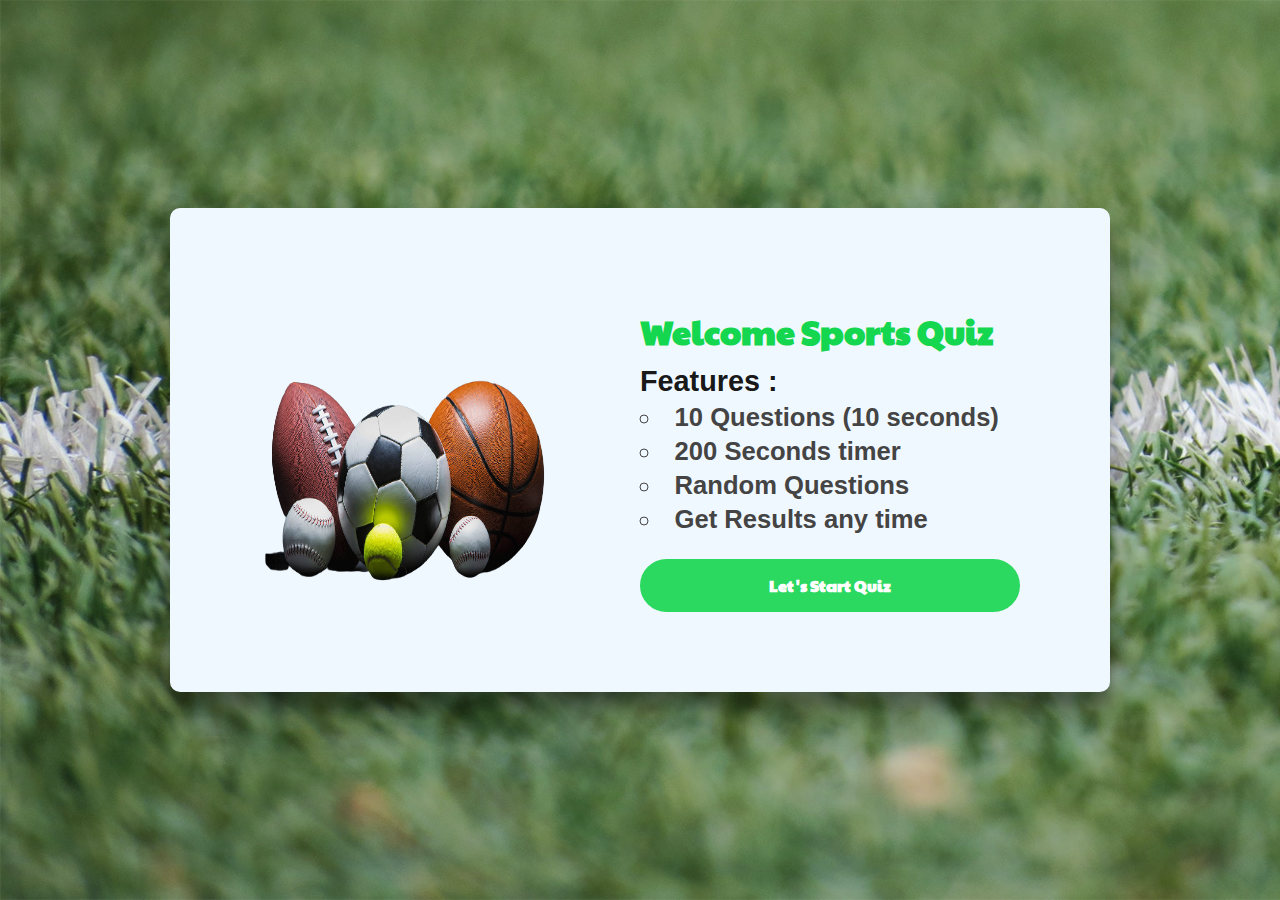
<file: index.html>
<!DOCTYPE html>
<html lang="en">
  <head>
    <meta charset="UTF-8" />
    <meta name="viewport" content="width=device-width, initial-scale=1.0" />
    <title>Vishnu Msd - Sports Quiz</title>
    <link rel="stylesheet" href="css/style.css" />
  </head>
  <body>
    <!-- content here  -->

    <div class="container">


      <div class="leftSide">
        <img src="img/logo__2_-removebg-preview.png" alt="Sports Quiz" class="tilt">
      </div>

      
      <div class="rightSide">
        <h1>Welcome Sports Quiz</h1>
        <h2>Features : </h2>

        <ul>
          <li>10 Questions (10 seconds)</li>
          <li>200 Seconds timer</li>
          <li>Random Questions</li>
          <li>Get Results any time</li>
        </ul>
        <a href="questions.html">Let's Start Quiz</a>
      </div>
      
    
    </div>
  </body>

  <!-- javaScript Files -->
  <script src="js/jquery-3.5.1.min.js"></script>
  <script src="js/tilt.min.js"></script>

  <script>
    $('.tilt').tilt({
      scale:1.2,
    })

  </script>
</html>
</file>
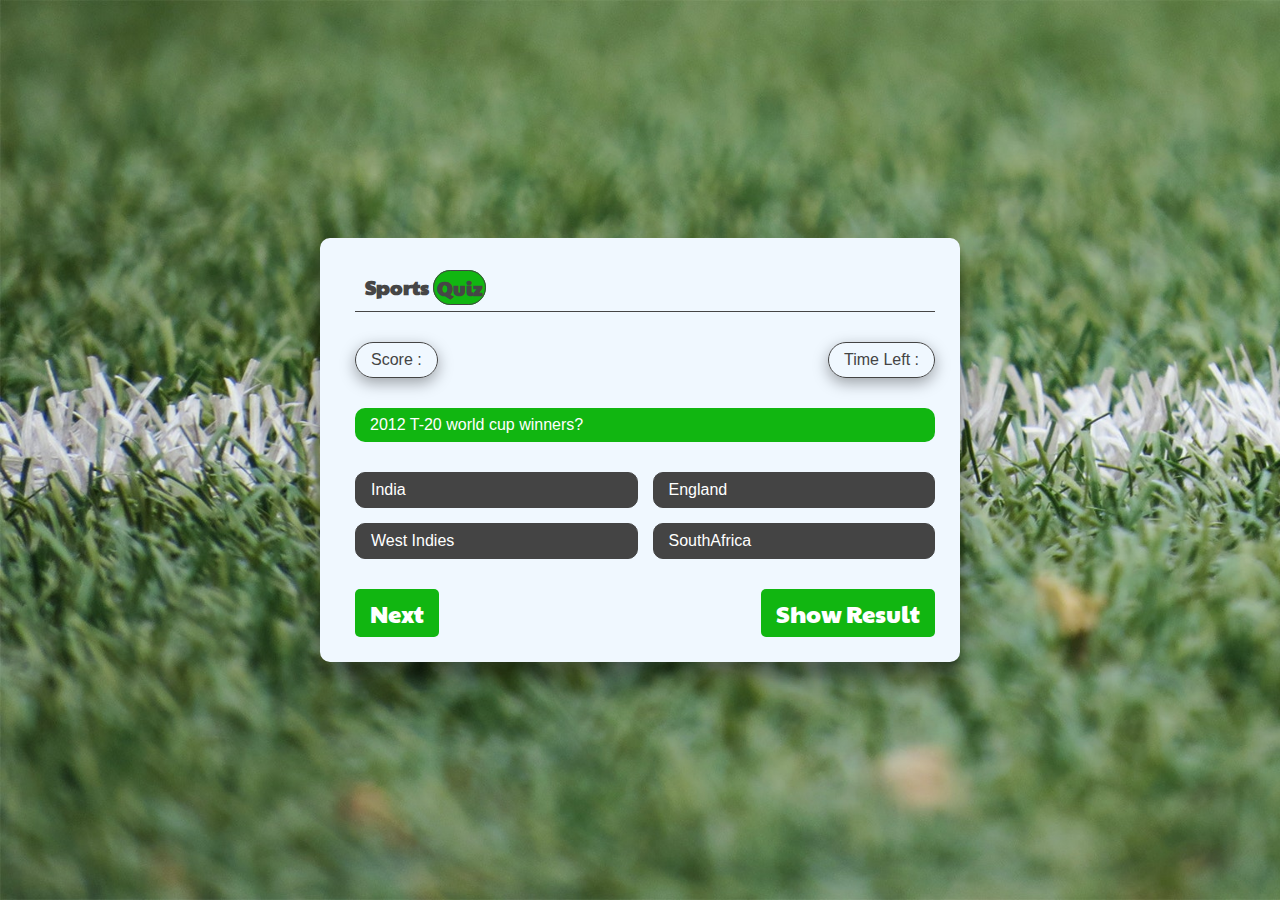
<file: questions.html>
<!DOCTYPE html>
<html lang="en">
  <head>
    <meta charset="UTF-8" />
    <meta name="viewport" content="width=device-width, initial-scale=1.0" />
    <title>Vishnu Msd - Sports Quiz</title>
    <link rel="stylesheet" href="css/style.css" />
  </head>
  <body>
    <!-- content here  -->
    <div class="box" id="questionScreen" >
      <div class="title">Sports <span>Quiz</div>
      <div class="header">
        <div class="scoreBox">Score : <span></span> </div>
        <div class="timerBox">Time Left : <span></span></div>
      </div>

      <div class="questionBox">
        
      </div>

      <div class="optionBox">
        <span onclick="checkAnswer(this)" data-opt="1"></span>
        <span onclick="checkAnswer(this)" data-opt="2"></span>
        <span onclick="checkAnswer(this)" data-opt="3"></span>
        <span onclick="checkAnswer(this)" data-opt="4"></span>
        
      </div>
      <div class="footer">
          <button onclick="showNext()">Next</button>
          <button onclick="showResult(1)" >Show Result</button>
      </div>
    </div>

    <div class="box" id="resultScreen"  style="display: none;">
        <div class="title">
            Result Screen

        </div>
        <div class="resultBox">
            <label >Questions: </label>
            <span id="totalQuestion">10</span>
            <label >Attempt: </label>
            <span id="attemptQuestion">0</span>
            <label >Correct: </label>
            <span id="correctQuestion">0</span>
            <label >Wrong: </label>
            <span id="worngAnswer">0</span>
        </div>
        <div class="buttonBox">
            <a href="index.html">Start Again</a>
          </div>
          <p>Created by<a href="https://vishnumsd.xyz/"> Vishnu Msd</a> </p>

        
    </div>

   
  </body>
  <script src="js/jquery-3.5.1.min.js"></script>
  <script src="js/quiz.js"></script>
  <script src="js/script.js"></script>
</html>
</file>
<file: css/style.css>
/* /////Google Fonts */
@import url('https://fonts.googleapis.com/css2?family=Paytone+One&display=swap');

* {
    margin: 0;
    padding: 0;
    box-sizing: border-box;
}

body {
    font-family: 'Roboto', sans-serif;
    background-image: url("../img/sports.jpg");
    background-size: cover;
    display: flex;
    justify-content: center;
    align-items: center;
    min-height: 100vh;

}

.container {
    width: 940px;
    min-height: 350px;
    background-color: aliceblue;
    box-shadow: rgba(0, 0, 0, 0.3) 0px 19px 38px, rgba(0, 0, 0, 0.22) 0px 15px 12px;
    border-radius: 10px;
    padding: 80px 90px;
    display: flex;
}

.leftSide, .rightSide {
    width: 50%;
}

.leftSide img {
    height: 300px;
    width: 300px;
}

.rightSide h1 {
    color: rgb(21, 214, 79);
    margin: 20px auto 10px;
    font-size: 2.1rem;
    font-family: 'Paytone One', sans-serif;

}

.rightSide h2 {
    color: rgba(3, 3, 3, 0.932);
    font-size: 1.8rem;
}

.rightSide ul {
    color: #444;
    font-size: 1.6rem;
    margin-top: 5px;
    font-weight: 600;
    list-style-type: circle;
    list-style-position: inside;
}

.rightSide ul li {
    margin-top: 5px;
}

.rightSide a {
    background-color: rgba(18, 212, 76, 0.89);
    border-radius: 100px;
    color: white;
    font-weight: 600;
    width: 100%;
    display: inline-block;
    text-align: center;
    padding: 15px 0;
    margin-top: 25px;
    text-decoration: none;
    outline: none;
    font-family: 'Paytone One', sans-serif;
}

.rightSide a:hover {
    text-decoration: underline;
    background-color: rgb(17, 182, 17);
    box-shadow: rgba(0, 0, 0, 0.16) 0px 3px 6px, rgba(0, 0, 0, 0.23) 0px 3px 6px;



}


.box {
    background-color: aliceblue;
    border-radius: 10px;
    min-height: 400px;
    width: 640px;
    box-shadow: rgba(0, 0, 0, 0.3) 0px 19px 38px, rgba(0, 0, 0, 0.22) 0px 15px 12px;
    padding: 25px;
    margin: auto;


}

.title {
    border-bottom: 1px solid #464646;
    color: #464646;
    padding: 10px;
    margin-bottom: 30px;
    margin-left: 10px;
    font-weight: 600;
    font-size: 20px;
    font-family: 'Paytone One', sans-serif;
}

.title span {
    background-color: rgb(17, 182, 17);
    border: #444 solid 1px;
    border-radius: 100px;
    padding: 2.5px;
}

.header {
    display: flex;
    margin-bottom: 30px;
    justify-content: space-between;
}

.timerBox, .scoreBox {
    border-radius: 100px;
    margin-left: 10px;
    padding: 8px 15px;
    border: 1px solid #444;
    color: #444;
    box-shadow: rgba(0, 0, 0, 0.35) 0px 5px 15px;

}

.questionBox {
    background-color: rgb(17, 182, 17);
    color: #fff;
    border-radius: 10px;
    padding: 8px 15px;
    margin-left: 10px;

}



.optionBox {
    display: grid;
    grid-template-columns: 1fr 1fr;
    margin: 30px 0;
    margin-left: 10px;
    gap: 15px;

}

.optionBox span {
    background-color: #444;
    border-radius: 10px;
    color: #fff;
    border: 1px solid #444;
    padding: 8px 15px;
    cursor: pointer;
}

.optionBox span.right {
    background-color: rgb(17, 182, 17);
    border-color: rgb(17, 182, 17);
    color: #ffff;
}

.optionBox span.wrong {
    background-color: rgb(233, 25, 10);
    border-color: rgb(233, 25, 10);
    color: #ffff;
}







.footer {
    display: flex;
    justify-content: space-between;
    margin-left: 10px;
}

.footer button {
    background-color: rgb(17, 182, 17);
    border-radius: 5px;
    padding: 7px 15px;
    color: #fff;
    border: 0;
    outline: 0;
    font-size: 1.5rem;
    font-family: 'Paytone One', sans-serif;
    cursor: pointer;
}

.footer button:hover {
    text-decoration: underline;
    background-color: rgb(17, 182, 17);
    box-shadow: rgba(0, 0, 0, 0.16) 0px 3px 6px, rgba(0, 0, 0, 0.23) 0px 3px 6px;


}

.resultBox {
    display: grid;
    grid-template-columns: 1fr 1fr;
    margin-bottom: 30px;
    gap: 15px;
    font-size: 20px;
    cursor: pointer;

}

.resultBox *:nth-child(odd) {
    text-align: right;
}

.resultBox span {
    font-weight: 600;
}

.box p {
    display: flex;
    justify-content: flex-end;
    margin-top: 30px;

}

.box p a {
    margin-left: 4px;
    font-weight: 600;


}

.box p a:hover {
    color: rgb(17, 182, 17);
    box-shadow: rgba(0, 0, 0, 0.16) 0px 3px 6px, rgba(0, 0, 0, 0.23) 0px 3px 6px;
    text-decoration: none;

}


.buttonBox {
    border-top: 1px solid #444;
    padding-top: 15px;
    text-align: center;
}

.buttonBox a {
    background-color: rgb(17, 182, 17);
    border-radius: 50px;
    border: 0;
    text-decoration: none;
    outline: none;
    padding: 9px 15px;
    margin-top: 30px;
    display: inline-block;
    color: #fff;


}

.buttonBox a:hover {
    text-decoration: underline;
    background-color: rgb(17, 182, 17);
    box-shadow: rgba(0, 0, 0, 0.16) 0px 3px 6px, rgba(0, 0, 0, 0.23) 0px 3px 6px;


}

@media (max-width:768px) {
    .leftSide {
        display: none;
    }

    .container, .box {
        width: 425px;
    }

    .rightSide {
        width: 100%;
    }
    .rightSide h1{
        font-size: 1.3rem;
    }

    .optionBox {
        grid-template-columns: 1fr;
    }

    .rightSide ul {
        font-size: 1.1rem;
    }
}
</file>
